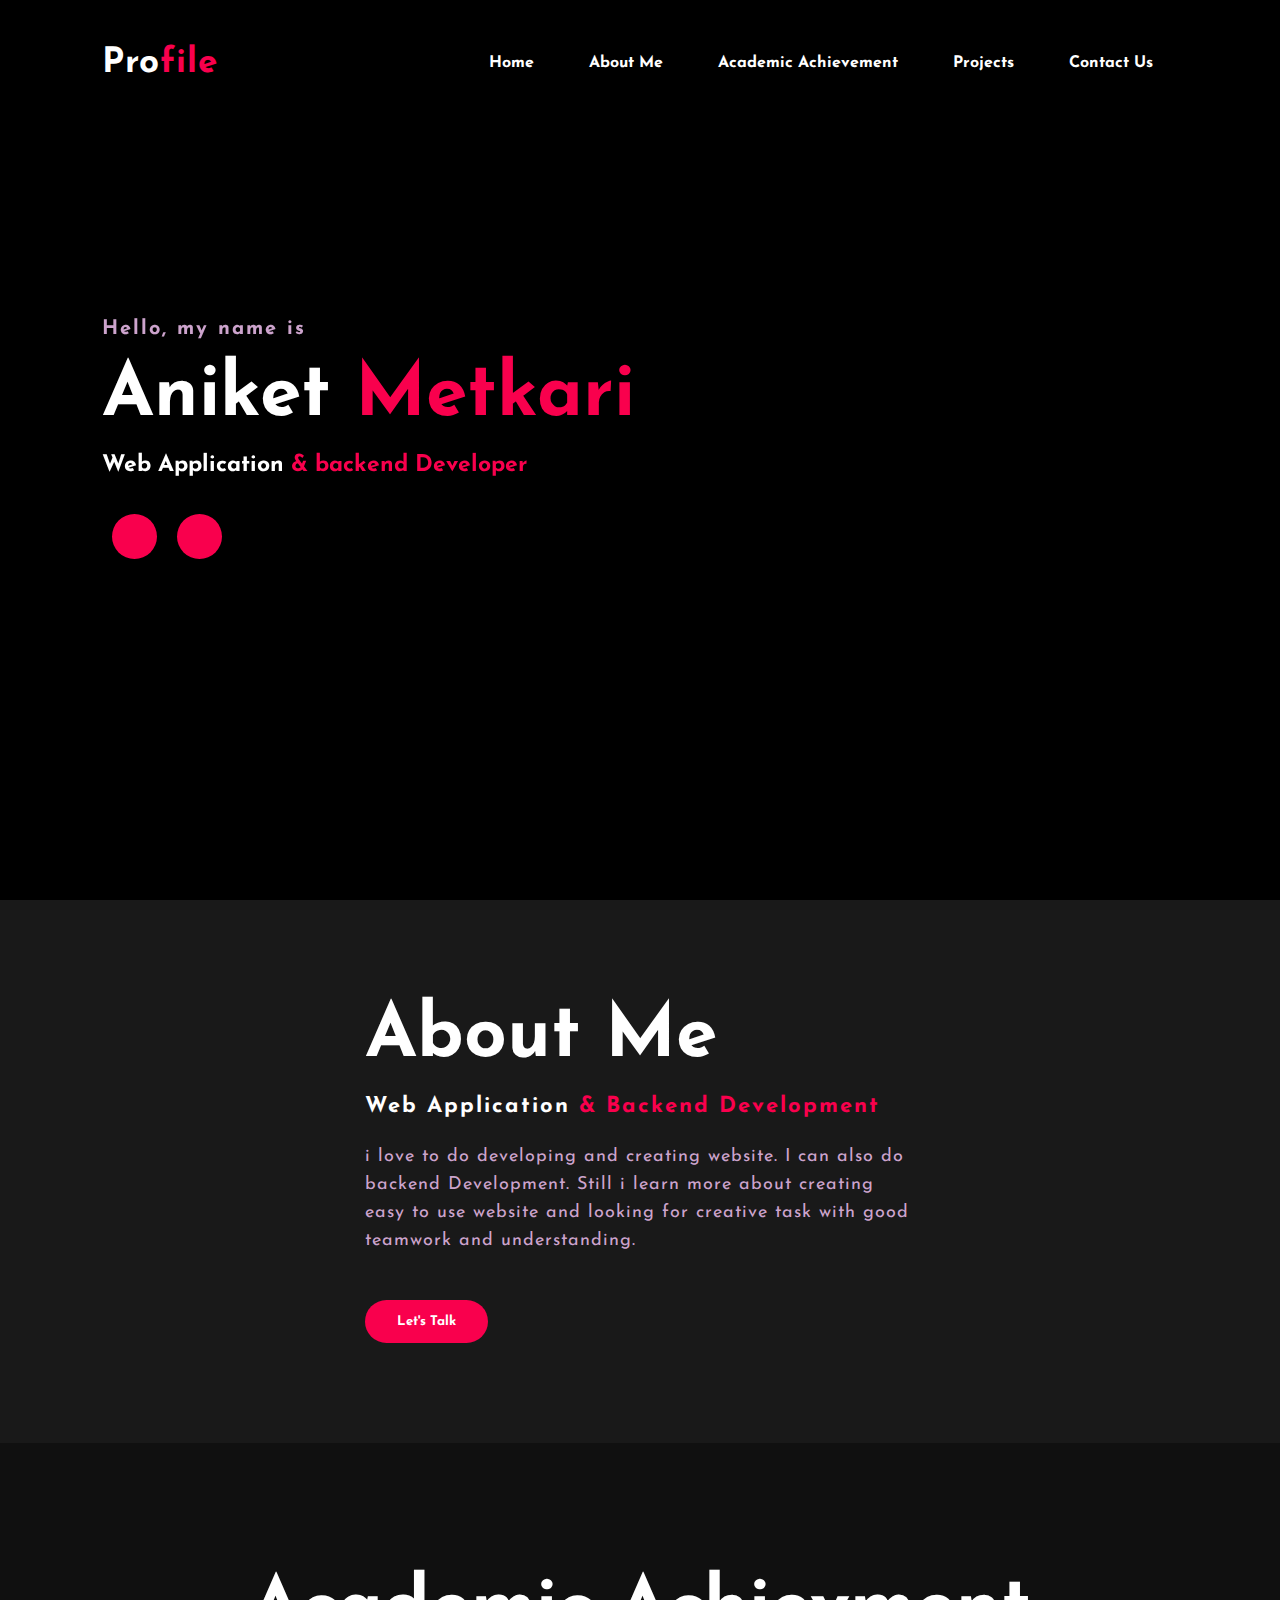
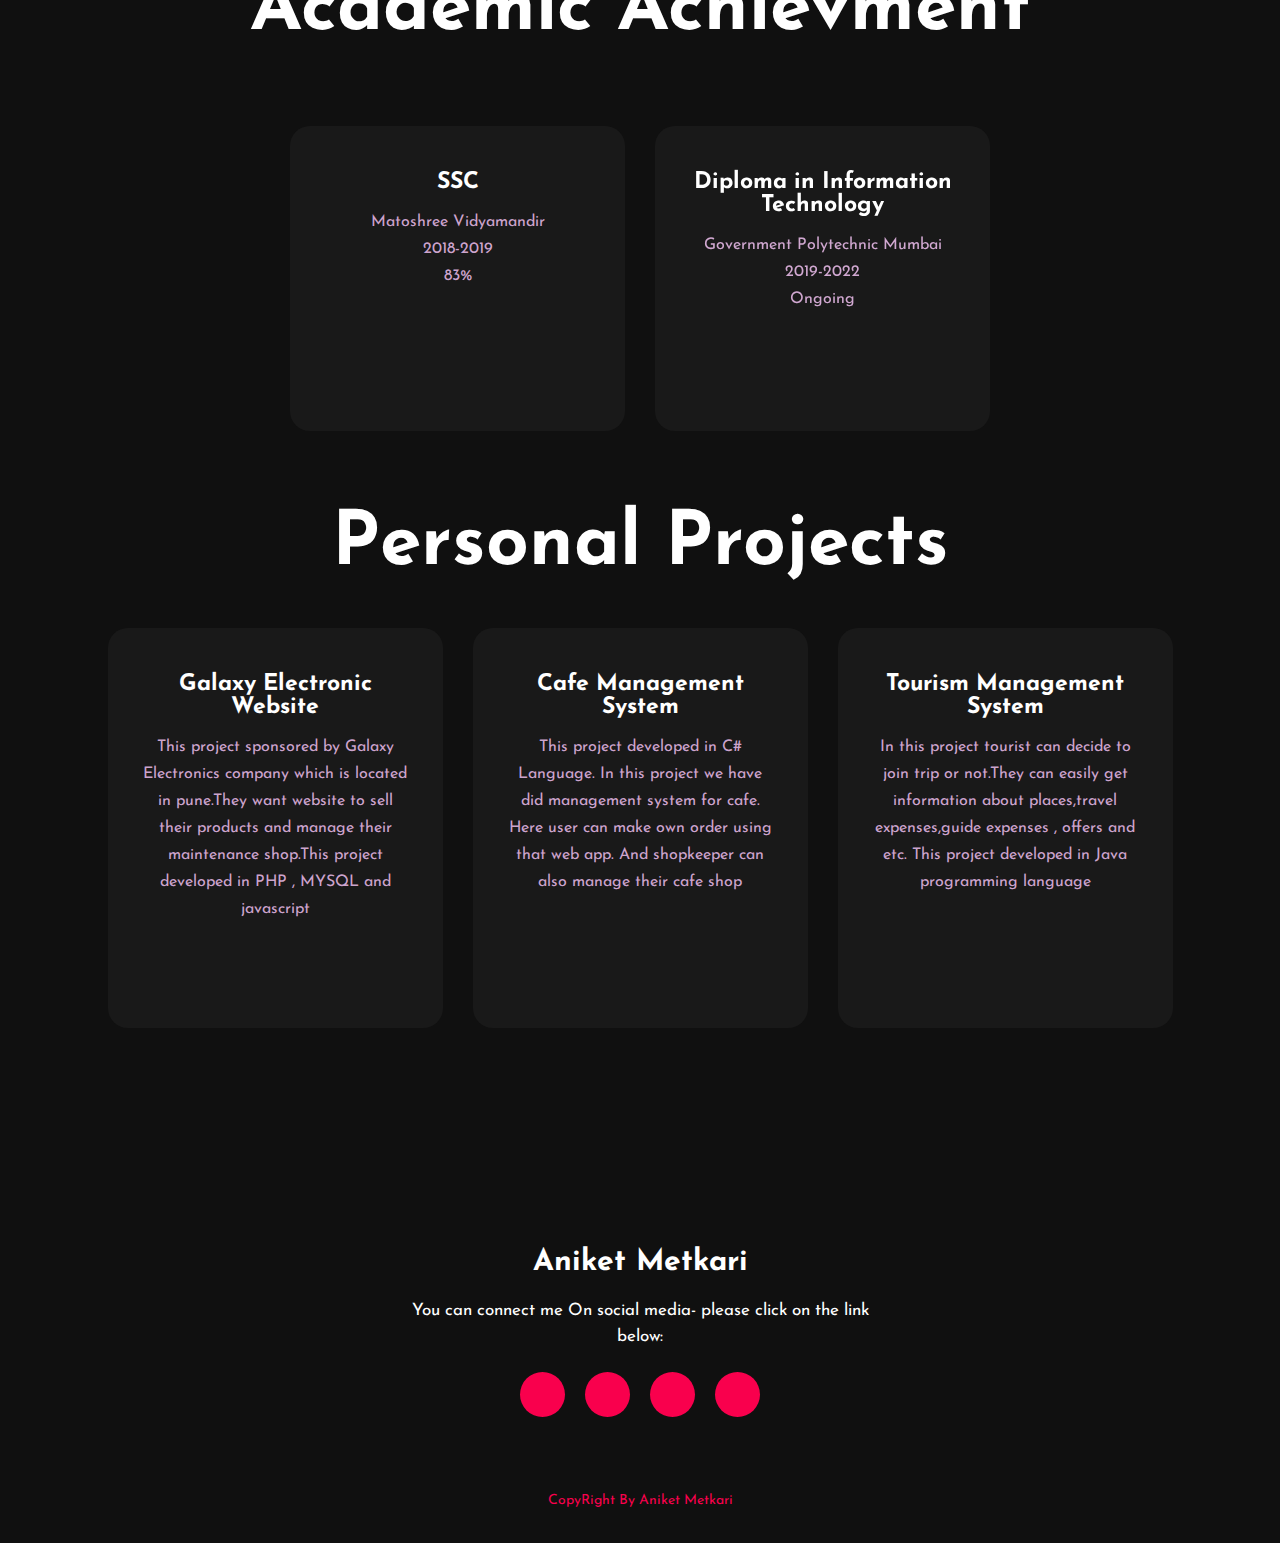
<file: index.html>
<!DOCTYPE html>
<html>
<head>
	<title>Portfolio website</title>
	<link rel="stylesheet" type="text/css" href="style.css">

	<link rel="preconnect" href="https://fonts.gstatic.com">
  <link href="https://fonts.googleapis.com/css2?family=Josefin+Sans:ital,wght@0,100;0,200;0,300;0,400;0,500;0,600;0,700;1,100;1,200;1,300;1,400;1,500;1,600;1,700&display=swap" rel="stylesheet">

  <link rel="stylesheet" href="https://cdnjs.cloudflare.com/ajax/libs/font-awesome/5.15.3/css/all.min.css" integrity="sha512-iBBXm8fW90+nuLcSKlbmrPcLa0OT92xO1BIsZ+ywDWZCvqsWgccV3gFoRBv0z+8dLJgyAHIhR35VZc2oM/gI1w==" crossorigin="anonymous" referrerpolicy="no-referrer" />

</head>
<body data-bs-spy="scroll" data-bs-target="#navbar">
	<!----hero Section start---->
	<section id="home" class="home">
	<div class="hero">
		<nav id="#navbar" class="navbar navbar-expand-lg navbar-dark fixed-top scrolling-navbar">
			<h2 class="logo">Pro<span>file</span></h2>
			<ul class="nav navbar-nav">
				<li class="nav-item"><a href="#home" class="nav-link">Home</a></li>
				<li class="nav-item"><a href="#about" class="nav-link">About Me</a></li>
				<li class="nav-item"><a href="#academic" class="nav-link">Academic Achievement</a></li>
				<li class="nav-item"><a href="#projects" class="nav-link">Projects</a></li>
				<li class="nav-item"><a href="#contact" class="nav-link">Contact Us</a></li>
			</ul>
			</nav>
		
		<div data-bs-spy="scroll" data-bs-target="#navbar" data-bs-offset="0" class="scrollspy-example" tabindex="0"></div>

		<div class="content">
			<h4>Hello, my name is</h4>
			<h1>Aniket <span>Metkari</span></h1>
			<h5>Web Application <span>& backend Developer</span></h5>
			<div class="social">
				<p><a href="tel:+919324874457"><i class="fa fa-mobile" aria-hidden="true"></i></a></p>
				<a href="https://mail.google.com/mail/u/3/#inbox?compose=GTvVlcSKkwpSmrBVZBrlHFtMLRTMPxCBQHRkGhjkkzHGfXgvrZZskxjXTkXhHHMJCJzHnZVNJxmJC"><i class="fa fa-envelope" aria-hidden="true"></i></a>
				</div>
			<div class="newslatter">
				
			</div>
		</div>
	</div>
</section>

	<!----About section start---->
	<section id="about" class="about">
		<div class="main">
			<div class="about-text">
				<h2>About Me</h2>
				<h5>Web Application <span>& backend Development</span></h5>
				<p>i love to do developing and creating website. I can also do backend Development. Still i learn more about creating easy to use website and looking for creative task with good teamwork and understanding.</p>
				<button type="button">Let's Talk</button>
			</div>
		</div>
	</section>

	<!-----Academic----------->
	<section id="academic" class="academic">
	<div class="service">
		<div class="title">
			<h2>Academic Achievment</h2>
		</div>
		<div class="box">
			<div class="cardace">
				<i class="fas fa-book-open"></i>
				<h5>SSC</h5>
				<div class="pra">
					<p>Matoshree Vidyamandir<br>2018-2019<br>83%</p>
				</div>
			</div>
			<div class="cardace">
				<i class="fas fa-graduation-cap"></i>
				<h5>Diploma in Information Technology</h5>
				<div class="pra">
					<p>Government Polytechnic Mumbai<br>2019-2022<br>Ongoing<br></p>
              </div>
			</div>
			</div>
			<section id="projects" class="projects">
		<div class="title">
			<h2>Personal Projects</h2>
		</div>

		<div class="box">
			<div class="card">
				<i class="fas fa-bars"></i>
				<h5>Galaxy Electronic Website</h5>
				<div class="pra">
					<p>This project sponsored by Galaxy Electronics company which is located in pune.They want website to sell their products and
						manage their maintenance shop.This project developed in PHP , MYSQL and
						javascript</p>
				</div>
			</div>

			<div class="card">
				<i class="far fa-user"></i>
				<h5>Cafe Management System</h5>
				<div class="pra">
					<p>This project developed in C# Language. In this project we have did management
						system for cafe. Here user can make own order using that web app. And shopkeeper
						can also manage their cafe shop</p>
				</div>
			</div>

			<div class="card">
				
				<i class="fas fa-globe-americas "></i>
				<h5>Tourism Management System</h5>
				<div class="pra">
					<p>In this project tourist can decide to join trip or
						not.They can easily get information about places,travel expenses,guide expenses
						, offers and etc. This project developed in Java programming language</p>
				</div>
			</div>
			
		</div>
	
	</div>
	</section>
</section>
	

	
	<!------footer start--------->
	<section id="contact" class="contact">
	<footer>
		<p>Aniket Metkari</p>
		<p>You can connect me On social media- please click on the link below:</p>
		<div class="social">
			<a href="https://www.facebook.com/aniket.metkari.144"><i class="fab fa-facebook-f"></i></a>
			<a href="https://www.instagram.com/_og.aniket_/?utm_medium=copy_link"><i class="fab fa-instagram"></i></a>
			<a href="https://twitter.com/AniketMetkari3?t=uCw1_-dFhl09tdhUm0CzhA&s=08"><i class="fab fa-twitter"></i></a>
			<a href="https://www.linkedin.com/in/aniket-metkari-2ba95b225"><i class="fab fa-linkedin-in"></i></a>
		</div>
		<p class="end">CopyRight By Aniket Metkari</p>
	</footer>
</section>
</body>
</html>
</file>
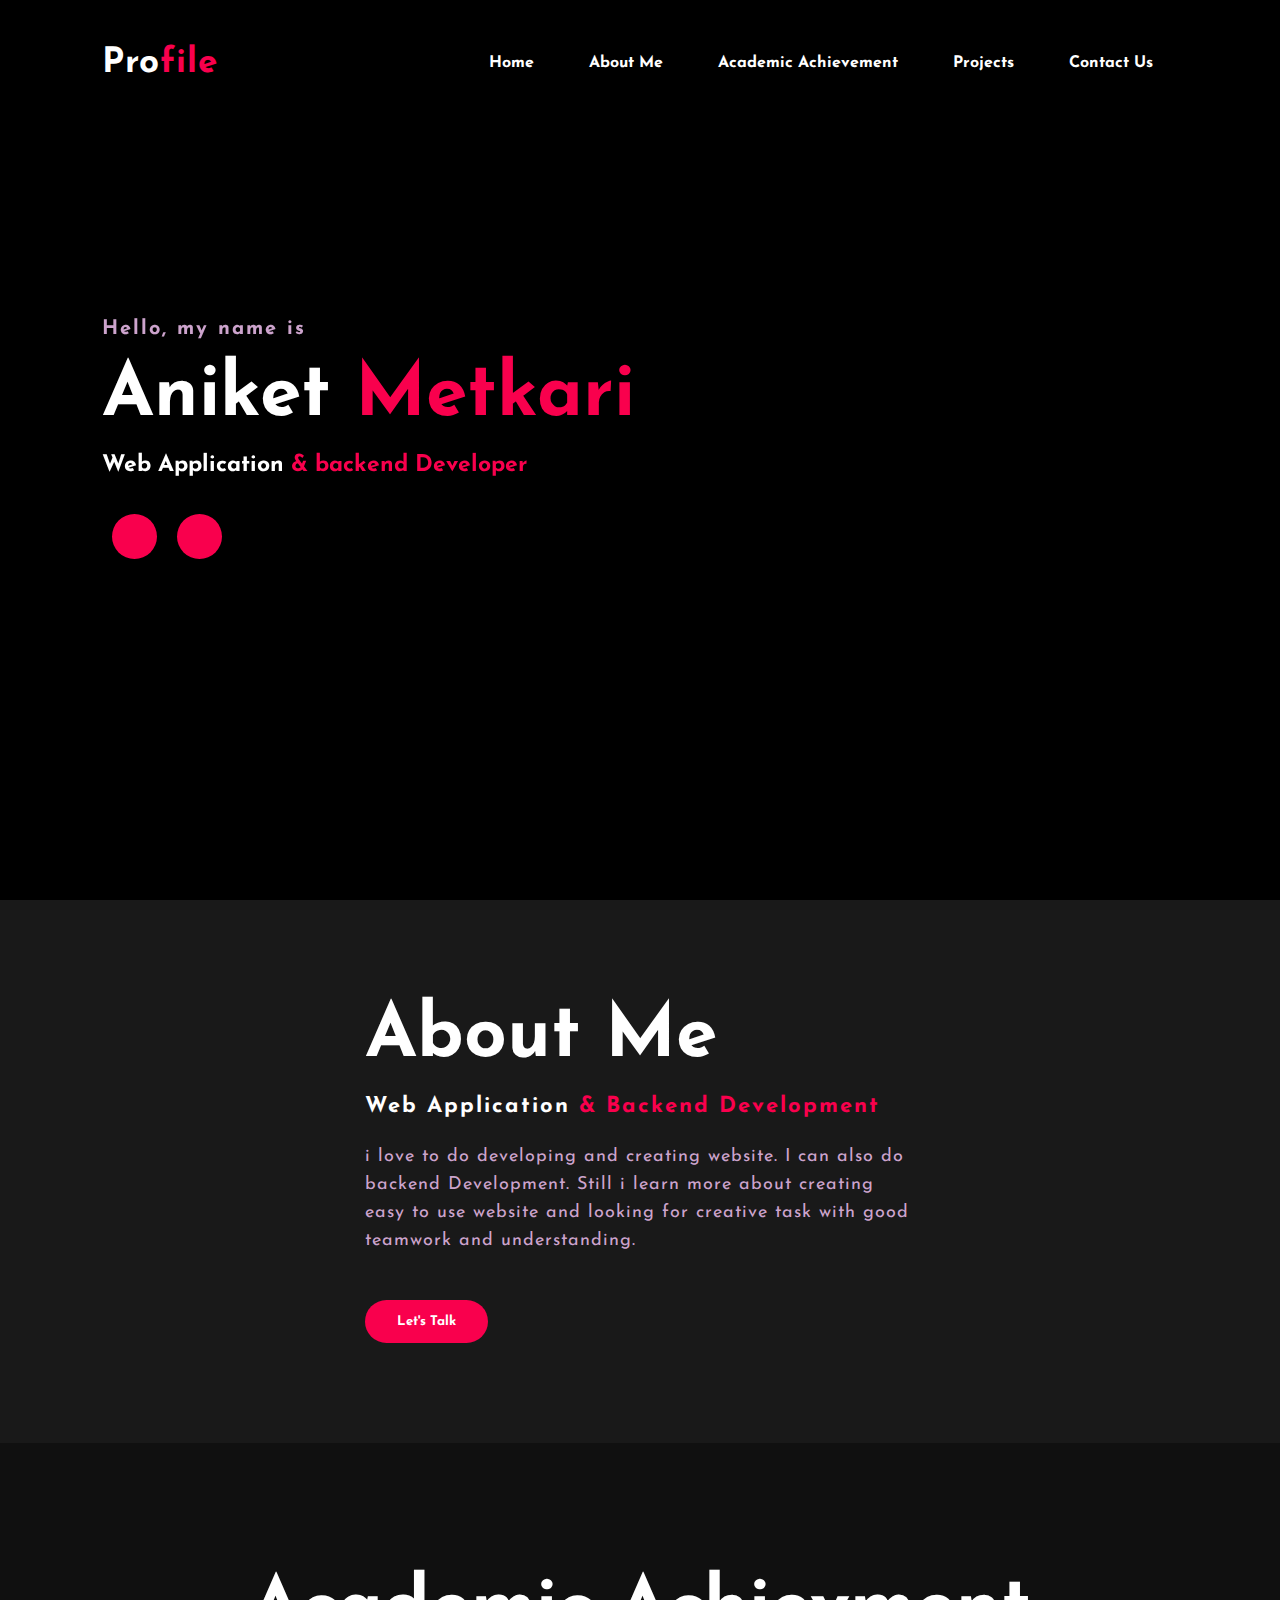
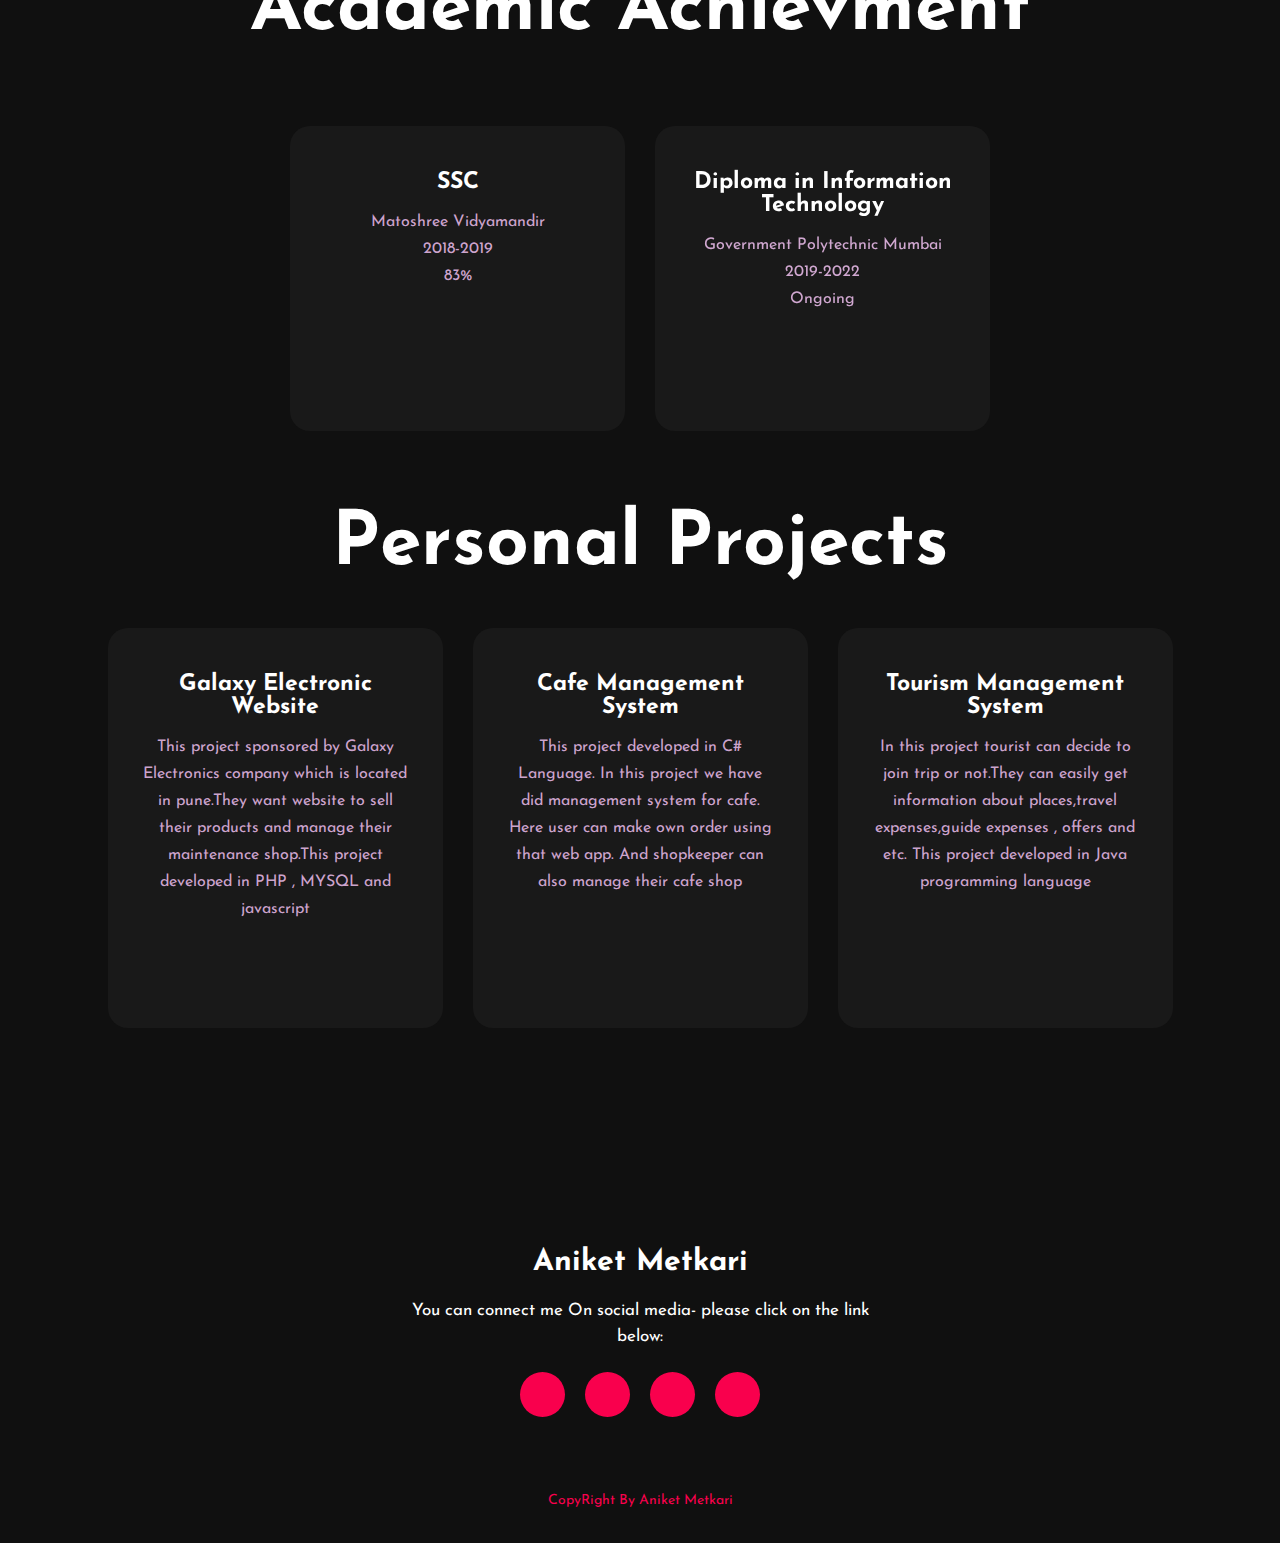
<file: proffile.html>
<!DOCTYPE html>
<html>
<head>
	<title>Portfolio website</title>
	<link rel="stylesheet" type="text/css" href="style.css">

	<link rel="preconnect" href="https://fonts.gstatic.com">
  <link href="https://fonts.googleapis.com/css2?family=Josefin+Sans:ital,wght@0,100;0,200;0,300;0,400;0,500;0,600;0,700;1,100;1,200;1,300;1,400;1,500;1,600;1,700&display=swap" rel="stylesheet">

  <link rel="stylesheet" href="https://cdnjs.cloudflare.com/ajax/libs/font-awesome/5.15.3/css/all.min.css" integrity="sha512-iBBXm8fW90+nuLcSKlbmrPcLa0OT92xO1BIsZ+ywDWZCvqsWgccV3gFoRBv0z+8dLJgyAHIhR35VZc2oM/gI1w==" crossorigin="anonymous" referrerpolicy="no-referrer" />

</head>
<body data-bs-spy="scroll" data-bs-target="#navbar">
	<!----hero Section start---->
	<section id="home" class="home">
	<div class="hero">
		<nav id="#navbar" class="navbar navbar-expand-lg navbar-dark fixed-top scrolling-navbar">
			<h2 class="logo">Pro<span>file</span></h2>
			<ul class="nav navbar-nav">
				<li class="nav-item"><a href="#home" class="nav-link">Home</a></li>
				<li class="nav-item"><a href="#about" class="nav-link">About Me</a></li>
				<li class="nav-item"><a href="#academic" class="nav-link">Academic Achievement</a></li>
				<li class="nav-item"><a href="#projects" class="nav-link">Projects</a></li>
				<li class="nav-item"><a href="#contact" class="nav-link">Contact Us</a></li>
			</ul>
			</nav>
		
		<div data-bs-spy="scroll" data-bs-target="#navbar" data-bs-offset="0" class="scrollspy-example" tabindex="0"></div>

		<div class="content">
			<h4>Hello, my name is</h4>
			<h1>Aniket <span>Metkari</span></h1>
			<h5>Web Application <span>& backend Developer</span></h5>
			<div class="social">
				<p><a href="tel:+919324874457"><i class="fa fa-mobile" aria-hidden="true"></i></a></p>
				<a href="https://mail.google.com/mail/u/3/#inbox?compose=GTvVlcSKkwpSmrBVZBrlHFtMLRTMPxCBQHRkGhjkkzHGfXgvrZZskxjXTkXhHHMJCJzHnZVNJxmJC"><i class="fa fa-envelope" aria-hidden="true"></i></a>
				</div>
			<div class="newslatter">
				
			</div>
		</div>
	</div>
</section>

	<!----About section start---->
	<section id="about" class="about">
		<div class="main">
			<div class="about-text">
				<h2>About Me</h2>
				<h5>Web Application <span>& backend Development</span></h5>
				<p>i love to do developing and creating website. I can also do backend Development. Still i learn more about creating easy to use website and looking for creative task with good teamwork and understanding.</p>
				<button type="button">Let's Talk</button>
			</div>
		</div>
	</section>

	<!-----Academic----------->
	<section id="academic" class="academic">
	<div class="service">
		<div class="title">
			<h2>Academic Achievment</h2>
		</div>
		<div class="box">
			<div class="cardace">
				<i class="fas fa-book-open"></i>
				<h5>SSC</h5>
				<div class="pra">
					<p>Matoshree Vidyamandir<br>2018-2019<br>83%</p>
				</div>
			</div>
			<div class="cardace">
				<i class="fas fa-graduation-cap"></i>
				<h5>Diploma in Information Technology</h5>
				<div class="pra">
					<p>Government Polytechnic Mumbai<br>2019-2022<br>Ongoing<br></p>
              </div>
			</div>
			</div>
			<section id="projects" class="projects">
		<div class="title">
			<h2>Personal Projects</h2>
		</div>

		<div class="box">
			<div class="card">
				<i class="fas fa-bars"></i>
				<h5>Galaxy Electronic Website</h5>
				<div class="pra">
					<p>This project sponsored by Galaxy Electronics company which is located in pune.They want website to sell their products and
						manage their maintenance shop.This project developed in PHP , MYSQL and
						javascript</p>
				</div>
			</div>

			<div class="card">
				<i class="far fa-user"></i>
				<h5>Cafe Management System</h5>
				<div class="pra">
					<p>This project developed in C# Language. In this project we have did management
						system for cafe. Here user can make own order using that web app. And shopkeeper
						can also manage their cafe shop</p>
				</div>
			</div>

			<div class="card">
				
				<i class="fas fa-globe-americas "></i>
				<h5>Tourism Management System</h5>
				<div class="pra">
					<p>In this project tourist can decide to join trip or
						not.They can easily get information about places,travel expenses,guide expenses
						, offers and etc. This project developed in Java programming language</p>
				</div>
			</div>
			
		</div>
	
	</div>
	</section>
</section>
	

	
	<!------footer start--------->
	<section id="contact" class="contact">
	<footer>
		<p>Aniket Metkari</p>
		<p>You can connect me On social media- please click on the link below:</p>
		<div class="social">
			<a href="https://www.facebook.com/aniket.metkari.144"><i class="fab fa-facebook-f"></i></a>
			<a href="https://www.instagram.com/_og.aniket_/?utm_medium=copy_link"><i class="fab fa-instagram"></i></a>
			<a href="https://twitter.com/AniketMetkari3?t=uCw1_-dFhl09tdhUm0CzhA&s=08"><i class="fab fa-twitter"></i></a>
			<a href="https://www.linkedin.com/in/aniket-metkari-2ba95b225"><i class="fab fa-linkedin-in"></i></a>
		</div>
		<p class="end">CopyRight By Aniket Metkari</p>
	</footer>
</section>
</body>
</html>
</file>
<file: style.css>
*{
	padding: 0;
	margin: 0;
	font-family: 'Josefin Sans', sans-serif;
	box-sizing: border-box;
}
.hero{
	height: 100vh;
	width: 100%;
	background-color: #000;
	/* background-image: url(../img/background.jpg); */
	background-size: cover;
	background-position: center;
}
nav{
	background-color: #000;
	position: fixed;
	top: 0;
	width: 100%;
	display: flex;
	align-items: center;
	justify-content: space-between;
	padding-top: 45px;
	padding-left: 8%;
	padding-right: 8%;
}
.logo{
	color: white;
	font-size: 35px;
	letter-spacing: 1px;
	cursor: pointer;
}
span{
	color: #f9004d;
}
nav ul li{
	list-style-type: none;
	display: inline-block;
	padding: 10px  25px;
}
nav ul li a{
	color: white;
	text-decoration: none;
	font-weight: bold;
	text-transform: capitalize;
}
nav ul li a:hover{
	color: #f9004d;
	transition: .4s;
}
/* .btn{
	background-color:#f9004d;
	color: white;
	text-decoration: none;
	border: 2px solid transparent;
	font-weight: bold;
	padding: 10px 25px;
	border-radius: 30px;
	transition: transform .4s; 
} */
/* .btn:hover{
	transform: scale(1.2);
} */
.content{
	position: absolute;
	top: 50%;
	left:8%;
	transform: translateY(-50%);
	color: aliceblue;
}
h1{
	color: white;
	margin: 20px 0px 20px;
	font-size: 75px;
}
h3{
	color: white;
	font-size: 25px;
	margin-bottom: 50px;
}
h4{
	color: #fcfc;
	letter-spacing: 2px;
	font-size: 20px;
}
.newslatter form{
	width: 380px;
	max-width: 100%;
	position: relative;
}
.newslatter form input:first-child{
	display: inline-block;
	width: 100%;
	padding: 14px 130px 14px 15px;
	border: 2px solid #f9004d;
	outline: none;
	border-radius: 30px;
}
.newslatter form input:last-child{
	position: absolute;
	display: inline-block;
	outline: none;
	border: none;
	padding: 10px 30px;
	border-radius: 30px;
	background-color:#f9004d;
	color: white;
	box-shadow: 0px 0px 5px #000, 0px 0px 15px #858585;
	top: 6px;
	right: 6px; 
}

.about{
	width: 100%;
	padding: 100px 0px;
	background-color: #191919;
}
.about-text{
	width: 550px;
}
.main{
	width: 1130px;
	max-width: 95%;
	margin: 0 auto;
	display: flex;
	align-items: center;
	justify-content: space-around;
}
.about-text h2{
	color: white;
	font-size: 75px;
	text-transform: capitalize;
	margin-bottom: 20px;
}
.about-text h5{
	color: white;
	letter-spacing: 2px;
	font-size: 22px;
	margin-bottom: 25px;
	text-transform: capitalize;
}
.about-text p{
	color: #fcfc;
	letter-spacing: 1px;
	line-height: 28px;
	font-size: 18px;
	margin-bottom: 45px;
}
button{
	background-color:#f9004d;
	color: white;
	text-decoration: none;
	border: 2px solid transparent;
	font-weight: bold;
	padding: 13px 30px;
	border-radius: 30px;
	transition: .4s; 
}
button:hover{
	background-color: transparent;
	border: 2px solid #f9004d;
	cursor: pointer;
}

.service{
	background: #101010;
	width: 100%;
	padding: 100px 0px;
}
.title h2{
	color: white;
	font-size: 75px;
	width: 1130px;
	margin: 30px auto;
	text-align: center;
}
.box{
	display: flex;
	justify-content: center;
	align-items: center;
	min-height: 400px;
}
.card{
	height: 400px;
	width: 335px;
	padding: 20px 35px;
	background: #191919;
	border-radius: 20px;
	margin: 15px;
	position: relative;
	overflow: hidden;
	text-align: center;
}
.cardace{
	height: 305px;
	width: 335px;
	padding: 20px 35px;
	background: #191919;
	border-radius: 20px;
	margin: 15px;
	position: relative;
	overflow: hidden;
	text-align: center;
}
.cardace i{
	font-size: 50px;
	display: block;
	text-align: center;
	margin: 25px 0px;
	color: #f9004d;

}
.card i{
	font-size: 50px;
	display: block;
	text-align: center;
	margin: 25px 0px;
	color: #f9004d;

}
h5{
	color: white;
	font-size: 23px;
	margin-bottom: 15px;
}
.pra p{
	color: #fcfc;
	font-size: 16px;
	line-height: 27px;
	margin-bottom: 25px;
}
.card .button{
	background-color:#f9004d;
	color: white;
	text-decoration: none;
	border: 2px solid transparent;
	font-weight: bold;
	padding: 9px 22px;
	border-radius: 30px;
	transition: .4s; 
}
.card .button:hover{
	background-color: transparent;
	border: 2px solid #f9004d;
	cursor: pointer;
}
.contact-me{
	width: 100%;
	height: 290px;
	background: #191919;
	display: flex;
	align-items: center;
	flex-direction: column;
	justify-content: center;
}
.contact-me p{
	color: white;
	font-size: 30px;
	font-weight: bold;
	margin-bottom: 25px;
}
.contact-me .button-two{
	background-color:#f9004d;
	color: white;
	text-decoration: none;
	border: 2px solid transparent;
	font-weight: bold;
	padding: 13px 30px;
	border-radius: 30px;
	transition: .4s; 
}
.contact-me .button-two:hover{
	background-color: transparent;
	border: 2px solid #f9004d;
	cursor: pointer;
}
footer{
	position: relative;
	width: 100%;
	height: 400px;
	background: #101010;
	display: flex;
	flex-direction: column;
	align-items: center;
	justify-content: center;
}
footer p:nth-child(1){
	font-size: 30px;
	color: white;
	margin-bottom: 20px;
	font-weight: bold;
}
footer p:nth-child(2){
	color: white;
	font-size: 17px;
	width: 500px;
	text-align: center;
	line-height: 26px;
}
.social{
	display: flex;
}
.social a{
	width: 45px;
	height: 45px;
	display: flex;
	align-items: center;
	justify-content: center;
	background:  #f9004d;
	border-radius: 50%;
	margin: 22px 10px;
	color: white;
	text-decoration: none;
	font-size: 20px;
}
.social a:hover{
	transform: scale(1.3);
	transition: .3s;
}
.end{
	position: absolute;
	color:#f9004d;
	bottom: 35px;
	font-size: 14px; 
}
</file>
